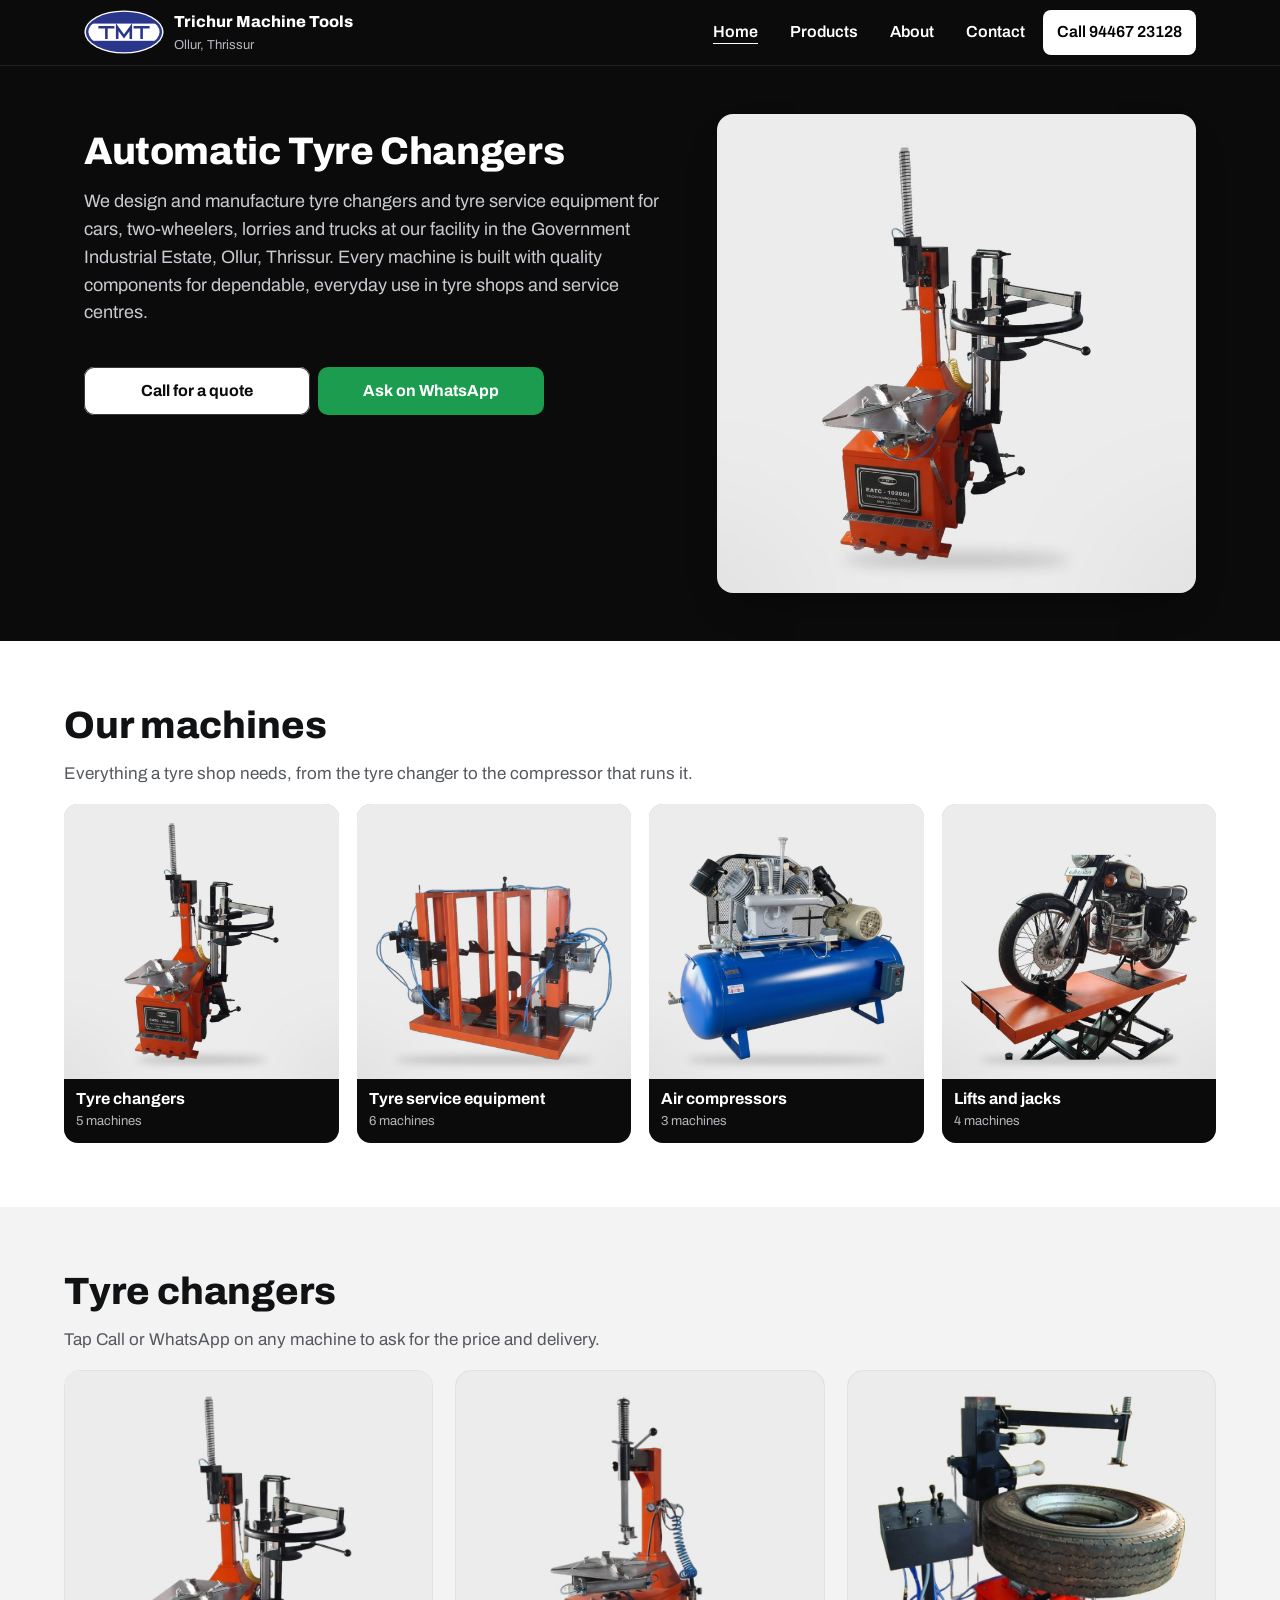
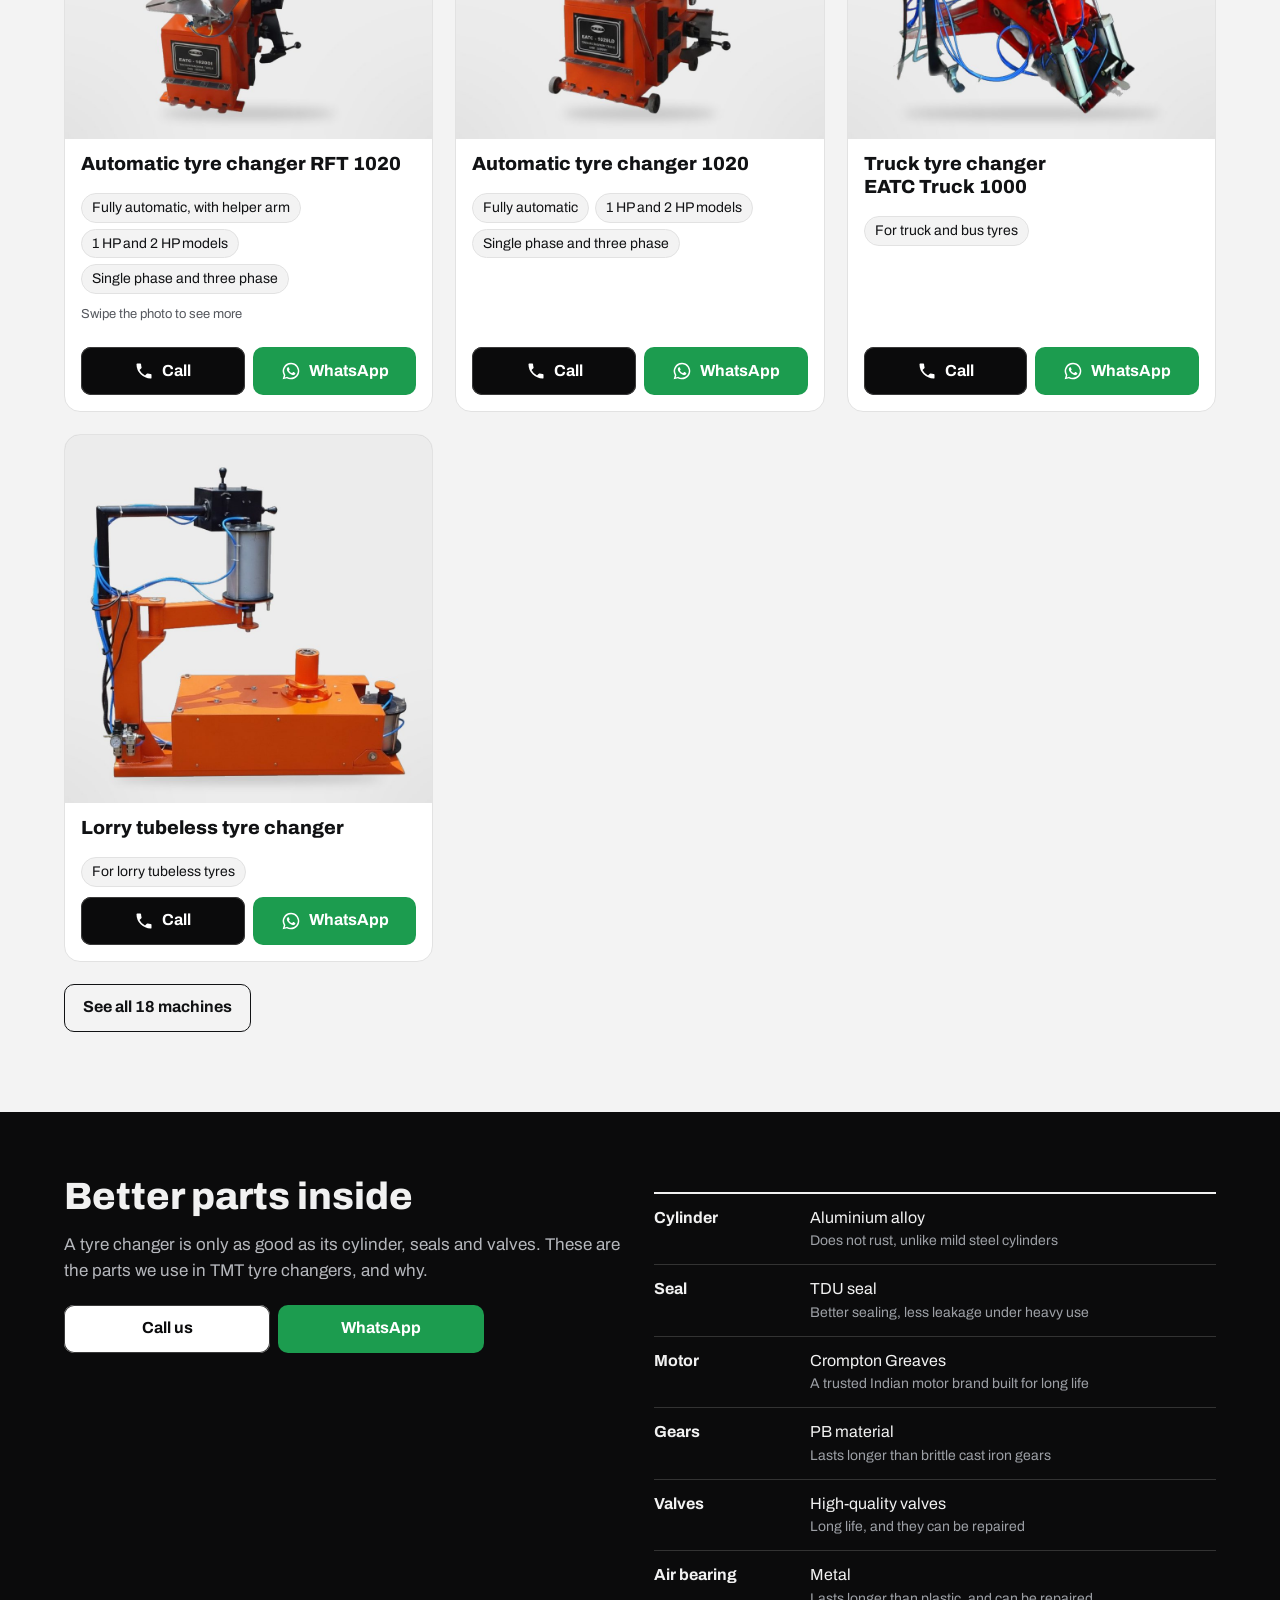
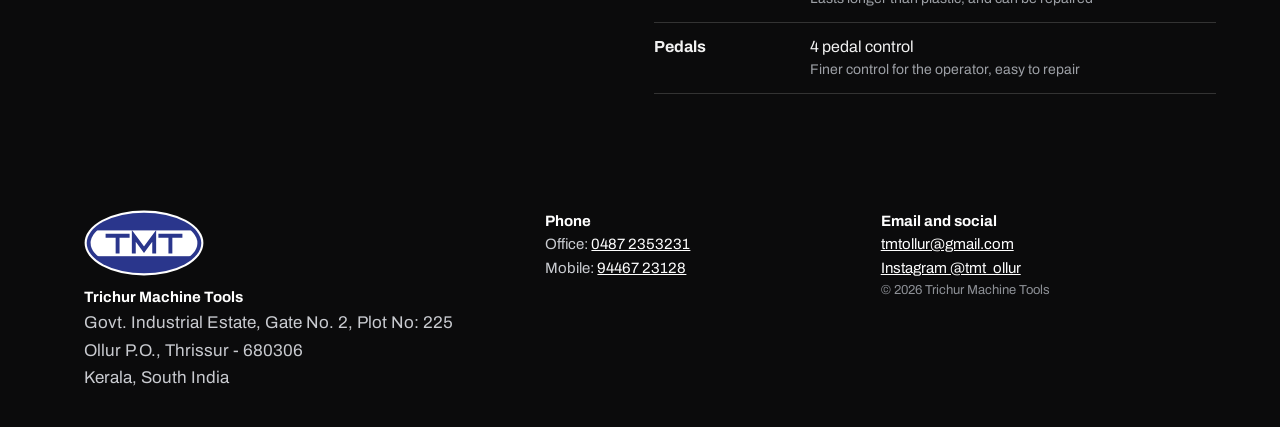
<file: index.html>
<!DOCTYPE html>
<html lang="en">
<head>
<meta charset="utf-8">
<meta name="viewport" content="width=device-width, initial-scale=1">
<title>Trichur Machine Tools | Automatic Tyre Changer Manufacturer in Thrissur, Kerala</title>
<meta name="description" content="Trichur Machine Tools (TMT), Ollur, Thrissur, Kerala: manufacturer of automatic tyre changers, truck tyre changers, tyre edge removers, air compressors, nitrogen inflators and tyre shop equipment. Call 94467 23128.">
<link rel="canonical" href="https://trichurmachinetools.com/">
<meta property="og:type" content="website">
<meta property="og:site_name" content="Trichur Machine Tools">
<meta property="og:title" content="Trichur Machine Tools | Automatic Tyre Changer Manufacturer in Thrissur, Kerala">
<meta property="og:description" content="Trichur Machine Tools (TMT), Ollur, Thrissur, Kerala: manufacturer of automatic tyre changers, truck tyre changers, tyre edge removers, air compressors, nitrogen inflators and tyre shop equipment. Call 94467 23128.">
<meta property="og:url" content="https://trichurmachinetools.com/">
<meta property="og:image" content="https://trichurmachinetools.com/images/tyre-changer-rft1020.jpg">
<meta name="twitter:card" content="summary_large_image">
<link rel="icon" href="images/logo.svg" type="image/svg+xml">
<link rel="icon" href="images/favicon-48.png" sizes="48x48" type="image/png">
<link rel="apple-touch-icon" href="images/apple-touch-icon.png">
<script type="application/ld+json">{"@context":"https://schema.org","@type":"LocalBusiness","@id":"https://trichurmachinetools.com/#business","name":"Trichur Machine Tools","alternateName":"TMT","description":"Manufacturer of automatic tyre changers, truck tyre changers, tyre edge removers, air compressors, nitrogen inflators, vehicle lifts and jacks in Thrissur, Kerala.","url":"https://trichurmachinetools.com/","logo":"https://trichurmachinetools.com/images/logo.svg","image":"https://trichurmachinetools.com/images/tyre-changer-rft1020.jpg","telephone":"+91-9446723128","email":"tmtollur@gmail.com","address":{"@type":"PostalAddress","streetAddress":"Govt. Industrial Estate, Gate No. 2, Plot No. 225, Ollur P.O.","addressLocality":"Thrissur","addressRegion":"Kerala","postalCode":"680306","addressCountry":"IN"},"hasMap":"https://maps.app.goo.gl/qXNTjQKpPwP9ubLa8","geo":{"@type":"GeoCoordinates","latitude":10.4672325,"longitude":76.2449968},"areaServed":"IN","sameAs":["https://www.instagram.com/tmt_ollur/"]}</script>
<script async src="https://www.googletagmanager.com/gtag/js?id=G-1V4YLCW3VM"></script>
<script>window.dataLayer=window.dataLayer||[];function gtag(){dataLayer.push(arguments);}gtag('js',new Date());gtag('config','G-1V4YLCW3VM');</script>
<link rel="preconnect" href="https://fonts.googleapis.com">
<link rel="preconnect" href="https://fonts.gstatic.com" crossorigin>
<link href="https://fonts.googleapis.com/css2?family=Archivo:wght@400;600;700;800&display=swap" rel="stylesheet">
<link rel="stylesheet" href="css/style.css">
</head>
<body>
<header class="top">
  <div class="wrap">
    <a class="brand" href="index.html"><img src="images/logo.svg" alt="TMT logo" width="80" height="44"><span><b>Trichur Machine Tools</b><small>Ollur, Thrissur</small></span></a>
    <button class="menu-btn" aria-expanded="false" aria-controls="nav">Menu</button>
    <nav class="nav" id="nav"><a href="index.html" aria-current=page>Home</a><a href="products.html">Products</a><a href="about.html">About</a><a href="contact.html">Contact</a><a class="nav-call" data-call href="tel:+919446723128">Call 94467 23128</a></nav>
  </div>
</header>
<main>
<section class="hero">
  <div class="wrap">
    <div>
      <h1>Automatic Tyre Changers</h1>
      <p>We design and manufacture tyre changers and tyre service equipment for cars, two-wheelers, lorries and trucks at our facility in the Government Industrial Estate, Ollur, Thrissur. Every machine is built with quality components for dependable, everyday use in tyre shops and service centres.</p>
    </div>
    <div class="pic"><img src="images/tyre-changer-rft1020.jpg" alt="TMT automatic tyre changer RFT 1020 with helper arm" width="900" height="900"></div>
    <div class="btns" style="padding-bottom:28px">
      <a class="btn call" data-call href="tel:+919446723128">Call for a quote</a>
      <a class="btn wa" data-wa href="https://wa.me/919446723128">Ask on WhatsApp</a>
    </div>
  </div>
</section>
<section class="band">
  <div class="wrap">
    <h2>Our machines</h2>
    <p class="lead">Everything a tyre shop needs, from the tyre changer to the compressor that runs it.</p>
    <div class="tiles" id="cat-tiles"></div>
  </div>
</section>
<section class="band soft">
  <div class="wrap">
    <h2>Tyre changers</h2>
    <p class="lead">Tap Call or WhatsApp on any machine to ask for the price and delivery.</p>
    <div class="grid" id="featured"></div>
    <p style="margin-top:22px"><a class="btn ghost" href="products.html" style="max-width:320px">See all 18 machines</a></p>
  </div>
</section>
<section class="band dark">
  <div class="wrap two">
    <div>
      <h2>Better parts inside</h2>
      <p class="lead">A tyre changer is only as good as its cylinder, seals and valves. These are the parts we use in TMT tyre changers, and why.</p>
      <div class="btns" style="max-width:420px;margin-top:20px">
        <a class="btn call" data-call href="tel:+919446723128">Call us</a>
        <a class="btn wa" data-wa="Hello TMT, I would like details of your tyre changers." href="https://wa.me/919446723128">WhatsApp</a>
      </div>
    </div>
    <dl class="parts">
  <div><dt>Cylinder</dt><dd>Aluminium alloy<small>Does not rust, unlike mild steel cylinders</small></dd></div>
  <div><dt>Seal</dt><dd>TDU seal<small>Better sealing, less leakage under heavy use</small></dd></div>
  <div><dt>Motor</dt><dd>Crompton Greaves<small>A trusted Indian motor brand built for long life</small></dd></div>
  <div><dt>Gears</dt><dd>PB material<small>Lasts longer than brittle cast iron gears</small></dd></div>
  <div><dt>Valves</dt><dd>High-quality valves<small>Long life, and they can be repaired</small></dd></div>
  <div><dt>Air bearing</dt><dd>Metal<small>Lasts longer than plastic, and can be repaired</small></dd></div>
  <div><dt>Pedals</dt><dd>4 pedal control<small>Finer control for the operator, easy to repair</small></dd></div>
</dl>
  </div>
</section>
</main>
<footer class="foot">
  <div class="wrap">
    <div>
      <img src="images/logo.svg" alt="TMT logo" width="120" height="66" style="margin-bottom:10px">
      <b>Trichur Machine Tools</b><br>
      <address>Govt. Industrial Estate, Gate No. 2, Plot No: 225<br>Ollur P.O., Thrissur - 680306<br>Kerala, South India</address>
    </div>
    <div>
      <b>Phone</b><br>
      Office: <a href="tel:+914872353231">0487 2353231</a><br>
      Mobile: <a href="tel:+919446723128">94467 23128</a>
    </div>
    <div>
      <b>Email and social</b><br>
      <a href="mailto:tmtollur@gmail.com">tmtollur@gmail.com</a><br>
      <a href="https://www.instagram.com/tmt_ollur/" target="_blank" rel="noopener">Instagram @tmt_ollur</a>
      <p class="copy">© <span id="yr">2026</span> Trichur Machine Tools</p>
    </div>
  </div>
</footer>
<div class="bar">
  <a class="btn call" data-call href="tel:+919446723128"><svg viewBox="0 0 24 24" aria-hidden="true"><path d="M6.6 10.8a15.1 15.1 0 0 0 6.6 6.6l2.2-2.2a1 1 0 0 1 1-.25 11.4 11.4 0 0 0 3.6.57 1 1 0 0 1 1 1V20a1 1 0 0 1-1 1A17 17 0 0 1 3 4a1 1 0 0 1 1-1h3.5a1 1 0 0 1 1 1c0 1.25.2 2.45.57 3.6a1 1 0 0 1-.25 1z"/></svg>Call now</a>
  <a class="btn wa" data-wa href="https://wa.me/919446723128"><svg viewBox="0 0 24 24" aria-hidden="true"><path d="M12 2a10 10 0 0 0-8.6 15.1L2 22l5-1.3A10 10 0 1 0 12 2z"/></svg>WhatsApp</a>
</div>
<script src="js/site.js"></script>
</body>
</html>
</file>
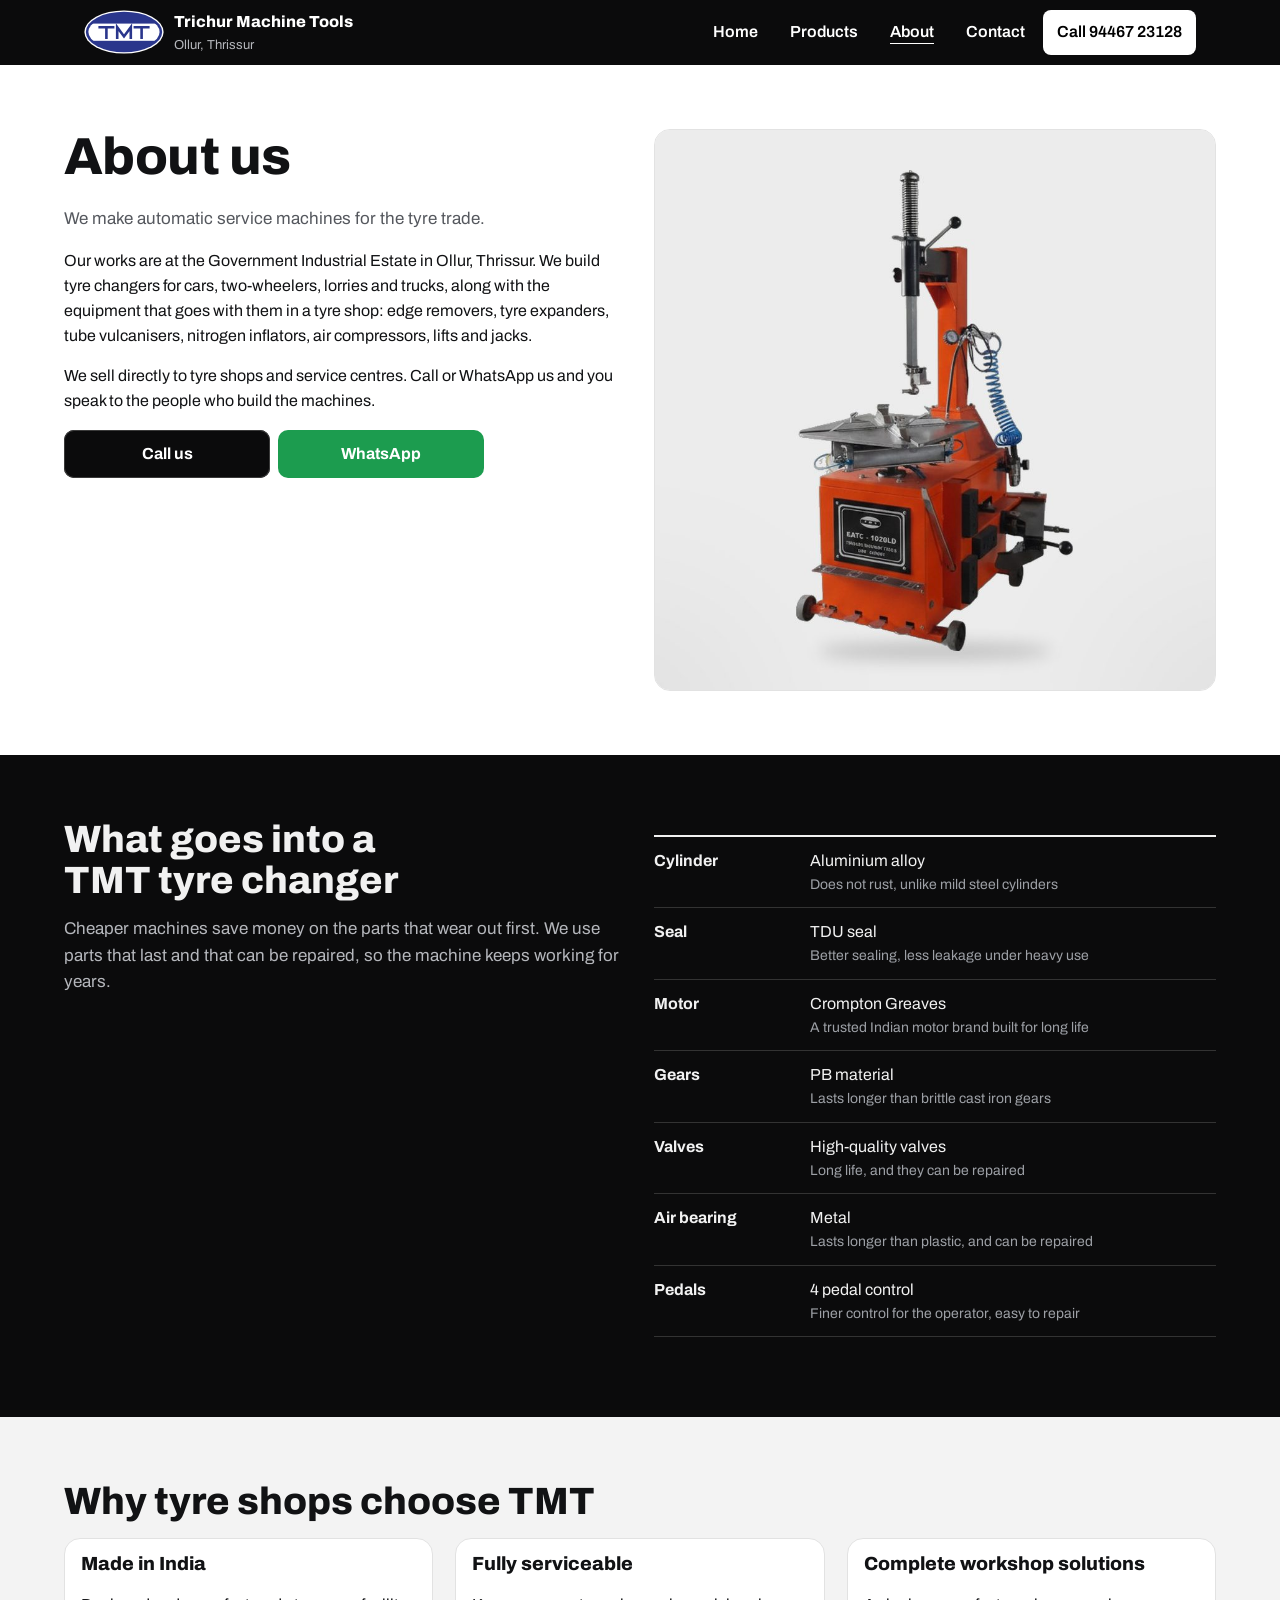
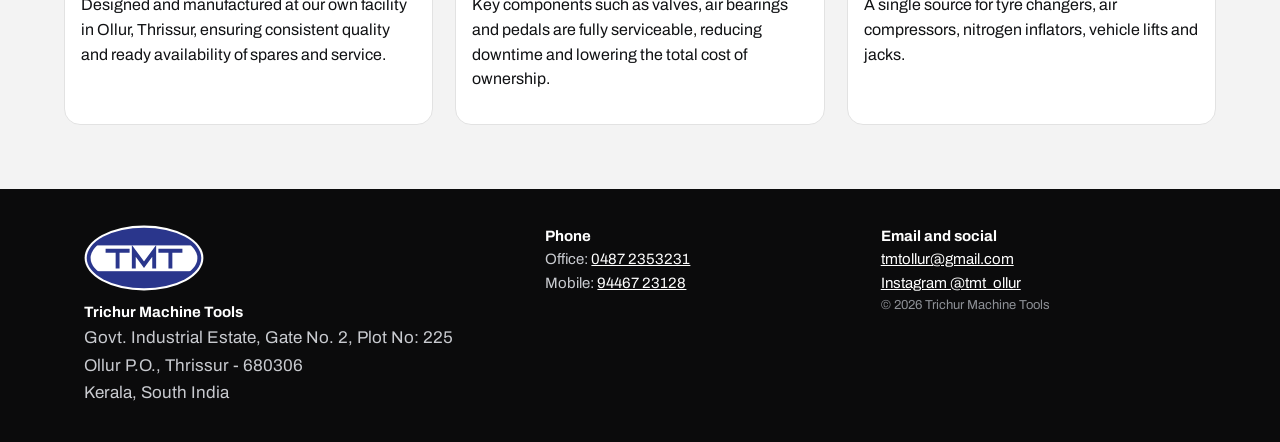
<file: about.html>
<!DOCTYPE html>
<html lang="en">
<head>
<meta charset="utf-8">
<meta name="viewport" content="width=device-width, initial-scale=1">
<title>About Us | Trichur Machine Tools, Thrissur</title>
<meta name="description" content="About Trichur Machine Tools, maker of automatic tyre changers and tyre shop equipment at the Government Industrial Estate, Ollur, Thrissur.">
<link rel="canonical" href="https://trichurmachinetools.com/about.html">
<meta property="og:type" content="website">
<meta property="og:site_name" content="Trichur Machine Tools">
<meta property="og:title" content="About Us | Trichur Machine Tools, Thrissur">
<meta property="og:description" content="About Trichur Machine Tools, maker of automatic tyre changers and tyre shop equipment at the Government Industrial Estate, Ollur, Thrissur.">
<meta property="og:url" content="https://trichurmachinetools.com/about.html">
<meta property="og:image" content="https://trichurmachinetools.com/images/tyre-changer-rft1020.jpg">
<meta name="twitter:card" content="summary_large_image">
<link rel="icon" href="images/logo.svg" type="image/svg+xml">
<link rel="icon" href="images/favicon-48.png" sizes="48x48" type="image/png">
<link rel="apple-touch-icon" href="images/apple-touch-icon.png">
<script type="application/ld+json">{"@context":"https://schema.org","@type":"LocalBusiness","@id":"https://trichurmachinetools.com/#business","name":"Trichur Machine Tools","alternateName":"TMT","description":"Manufacturer of automatic tyre changers, truck tyre changers, tyre edge removers, air compressors, nitrogen inflators, vehicle lifts and jacks in Thrissur, Kerala.","url":"https://trichurmachinetools.com/","logo":"https://trichurmachinetools.com/images/logo.svg","image":"https://trichurmachinetools.com/images/tyre-changer-rft1020.jpg","telephone":"+91-9446723128","email":"tmtollur@gmail.com","address":{"@type":"PostalAddress","streetAddress":"Govt. Industrial Estate, Gate No. 2, Plot No. 225, Ollur P.O.","addressLocality":"Thrissur","addressRegion":"Kerala","postalCode":"680306","addressCountry":"IN"},"hasMap":"https://maps.app.goo.gl/qXNTjQKpPwP9ubLa8","geo":{"@type":"GeoCoordinates","latitude":10.4672325,"longitude":76.2449968},"areaServed":"IN","sameAs":["https://www.instagram.com/tmt_ollur/"]}</script>
<script async src="https://www.googletagmanager.com/gtag/js?id=G-1V4YLCW3VM"></script>
<script>window.dataLayer=window.dataLayer||[];function gtag(){dataLayer.push(arguments);}gtag('js',new Date());gtag('config','G-1V4YLCW3VM');</script>
<link rel="preconnect" href="https://fonts.googleapis.com">
<link rel="preconnect" href="https://fonts.gstatic.com" crossorigin>
<link href="https://fonts.googleapis.com/css2?family=Archivo:wght@400;600;700;800&display=swap" rel="stylesheet">
<link rel="stylesheet" href="css/style.css">
</head>
<body>
<header class="top">
  <div class="wrap">
    <a class="brand" href="index.html"><img src="images/logo.svg" alt="TMT logo" width="80" height="44"><span><b>Trichur Machine Tools</b><small>Ollur, Thrissur</small></span></a>
    <button class="menu-btn" aria-expanded="false" aria-controls="nav">Menu</button>
    <nav class="nav" id="nav"><a href="index.html">Home</a><a href="products.html">Products</a><a href="about.html" aria-current=page>About</a><a href="contact.html">Contact</a><a class="nav-call" data-call href="tel:+919446723128">Call 94467 23128</a></nav>
  </div>
</header>
<main>
<section class="band">
  <div class="wrap two">
    <div>
      <h1>About us</h1>
      <p class="lead">We make automatic service machines for the tyre trade.</p>
      <p>Our works are at the Government Industrial Estate in Ollur, Thrissur. We build tyre changers for cars, two-wheelers, lorries and trucks, along with the equipment that goes with them in a tyre shop: edge removers, tyre expanders, tube vulcanisers, nitrogen inflators, air compressors, lifts and jacks.</p>
      <p>We sell directly to tyre shops and service centres. Call or WhatsApp us and you speak to the people who build the machines.</p>
      <div class="btns" style="max-width:420px">
        <a class="btn call" data-call href="tel:+919446723128">Call us</a>
        <a class="btn wa" data-wa href="https://wa.me/919446723128">WhatsApp</a>
      </div>
    </div>
    <img src="images/tyre-changer-1020.jpg" alt="TMT automatic tyre changer 1020" style="border-radius:16px;border:1px solid var(--line)" loading="lazy">
  </div>
</section>
<section class="band dark">
  <div class="wrap two">
    <div>
      <h2>What goes into a TMT tyre changer</h2>
      <p class="lead">Cheaper machines save money on the parts that wear out first. We use parts that last and that can be repaired, so the machine keeps working for years.</p>
    </div>
    <dl class="parts">
  <div><dt>Cylinder</dt><dd>Aluminium alloy<small>Does not rust, unlike mild steel cylinders</small></dd></div>
  <div><dt>Seal</dt><dd>TDU seal<small>Better sealing, less leakage under heavy use</small></dd></div>
  <div><dt>Motor</dt><dd>Crompton Greaves<small>A trusted Indian motor brand built for long life</small></dd></div>
  <div><dt>Gears</dt><dd>PB material<small>Lasts longer than brittle cast iron gears</small></dd></div>
  <div><dt>Valves</dt><dd>High-quality valves<small>Long life, and they can be repaired</small></dd></div>
  <div><dt>Air bearing</dt><dd>Metal<small>Lasts longer than plastic, and can be repaired</small></dd></div>
  <div><dt>Pedals</dt><dd>4 pedal control<small>Finer control for the operator, easy to repair</small></dd></div>
</dl>
  </div>
</section>
<section class="band soft">
  <div class="wrap">
    <h2>Why tyre shops choose TMT</h2>
    <div class="grid">
      <div class="card"><div class="info"><h3>Made in India</h3><p>Designed and manufactured at our own facility in Ollur, Thrissur, ensuring consistent quality and ready availability of spares and service.</p></div></div>
      <div class="card"><div class="info"><h3>Fully serviceable</h3><p>Key components such as valves, air bearings and pedals are fully serviceable, reducing downtime and lowering the total cost of ownership.</p></div></div>
      <div class="card"><div class="info"><h3>Complete workshop solutions</h3><p>A single source for tyre changers, air compressors, nitrogen inflators, vehicle lifts and jacks.</p></div></div>
    </div>
  </div>
</section>
</main>
<footer class="foot">
  <div class="wrap">
    <div>
      <img src="images/logo.svg" alt="TMT logo" width="120" height="66" style="margin-bottom:10px">
      <b>Trichur Machine Tools</b><br>
      <address>Govt. Industrial Estate, Gate No. 2, Plot No: 225<br>Ollur P.O., Thrissur - 680306<br>Kerala, South India</address>
    </div>
    <div>
      <b>Phone</b><br>
      Office: <a href="tel:+914872353231">0487 2353231</a><br>
      Mobile: <a href="tel:+919446723128">94467 23128</a>
    </div>
    <div>
      <b>Email and social</b><br>
      <a href="mailto:tmtollur@gmail.com">tmtollur@gmail.com</a><br>
      <a href="https://www.instagram.com/tmt_ollur/" target="_blank" rel="noopener">Instagram @tmt_ollur</a>
      <p class="copy">© <span id="yr">2026</span> Trichur Machine Tools</p>
    </div>
  </div>
</footer>
<div class="bar">
  <a class="btn call" data-call href="tel:+919446723128"><svg viewBox="0 0 24 24" aria-hidden="true"><path d="M6.6 10.8a15.1 15.1 0 0 0 6.6 6.6l2.2-2.2a1 1 0 0 1 1-.25 11.4 11.4 0 0 0 3.6.57 1 1 0 0 1 1 1V20a1 1 0 0 1-1 1A17 17 0 0 1 3 4a1 1 0 0 1 1-1h3.5a1 1 0 0 1 1 1c0 1.25.2 2.45.57 3.6a1 1 0 0 1-.25 1z"/></svg>Call now</a>
  <a class="btn wa" data-wa href="https://wa.me/919446723128"><svg viewBox="0 0 24 24" aria-hidden="true"><path d="M12 2a10 10 0 0 0-8.6 15.1L2 22l5-1.3A10 10 0 1 0 12 2z"/></svg>WhatsApp</a>
</div>
<script src="js/site.js"></script>
</body>
</html>
</file>
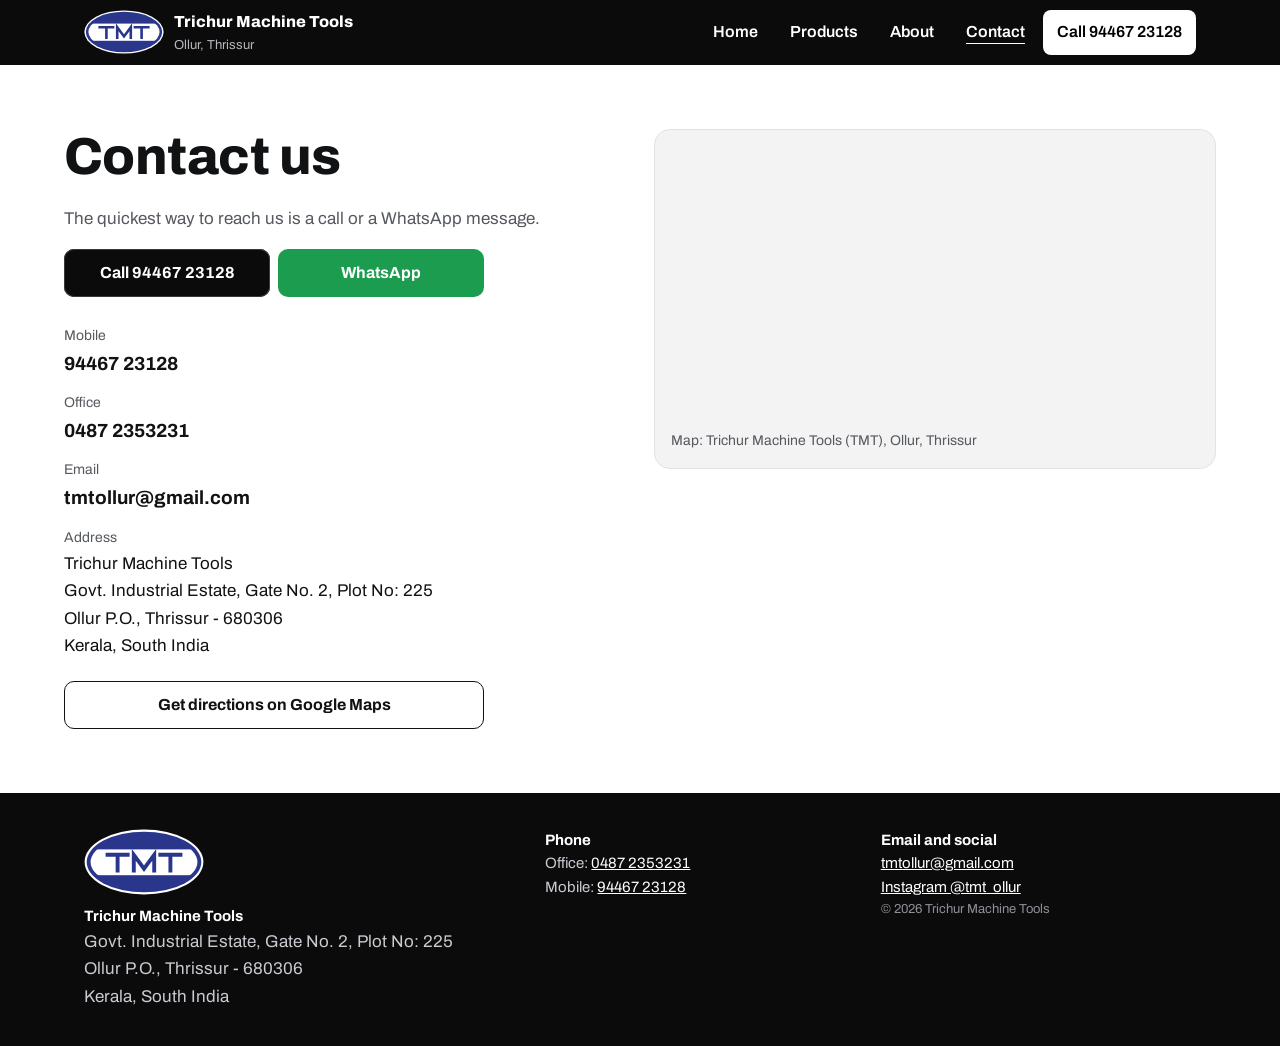
<file: contact.html>
<!DOCTYPE html>
<html lang="en">
<head>
<meta charset="utf-8">
<meta name="viewport" content="width=device-width, initial-scale=1">
<title>Contact | Trichur Machine Tools, Ollur, Thrissur</title>
<meta name="description" content="Contact Trichur Machine Tools, Govt. Industrial Estate, Ollur, Thrissur, Kerala 680306. Call or WhatsApp 94467 23128, email tmtollur@gmail.com.">
<link rel="canonical" href="https://trichurmachinetools.com/contact.html">
<meta property="og:type" content="website">
<meta property="og:site_name" content="Trichur Machine Tools">
<meta property="og:title" content="Contact | Trichur Machine Tools, Ollur, Thrissur">
<meta property="og:description" content="Contact Trichur Machine Tools, Govt. Industrial Estate, Ollur, Thrissur, Kerala 680306. Call or WhatsApp 94467 23128, email tmtollur@gmail.com.">
<meta property="og:url" content="https://trichurmachinetools.com/contact.html">
<meta property="og:image" content="https://trichurmachinetools.com/images/tyre-changer-rft1020.jpg">
<meta name="twitter:card" content="summary_large_image">
<link rel="icon" href="images/logo.svg" type="image/svg+xml">
<link rel="icon" href="images/favicon-48.png" sizes="48x48" type="image/png">
<link rel="apple-touch-icon" href="images/apple-touch-icon.png">
<script type="application/ld+json">{"@context":"https://schema.org","@type":"LocalBusiness","@id":"https://trichurmachinetools.com/#business","name":"Trichur Machine Tools","alternateName":"TMT","description":"Manufacturer of automatic tyre changers, truck tyre changers, tyre edge removers, air compressors, nitrogen inflators, vehicle lifts and jacks in Thrissur, Kerala.","url":"https://trichurmachinetools.com/","logo":"https://trichurmachinetools.com/images/logo.svg","image":"https://trichurmachinetools.com/images/tyre-changer-rft1020.jpg","telephone":"+91-9446723128","email":"tmtollur@gmail.com","address":{"@type":"PostalAddress","streetAddress":"Govt. Industrial Estate, Gate No. 2, Plot No. 225, Ollur P.O.","addressLocality":"Thrissur","addressRegion":"Kerala","postalCode":"680306","addressCountry":"IN"},"hasMap":"https://maps.app.goo.gl/qXNTjQKpPwP9ubLa8","geo":{"@type":"GeoCoordinates","latitude":10.4672325,"longitude":76.2449968},"areaServed":"IN","sameAs":["https://www.instagram.com/tmt_ollur/"]}</script>
<script async src="https://www.googletagmanager.com/gtag/js?id=G-1V4YLCW3VM"></script>
<script>window.dataLayer=window.dataLayer||[];function gtag(){dataLayer.push(arguments);}gtag('js',new Date());gtag('config','G-1V4YLCW3VM');</script>
<link rel="preconnect" href="https://fonts.googleapis.com">
<link rel="preconnect" href="https://fonts.gstatic.com" crossorigin>
<link href="https://fonts.googleapis.com/css2?family=Archivo:wght@400;600;700;800&display=swap" rel="stylesheet">
<link rel="stylesheet" href="css/style.css">
</head>
<body>
<header class="top">
  <div class="wrap">
    <a class="brand" href="index.html"><img src="images/logo.svg" alt="TMT logo" width="80" height="44"><span><b>Trichur Machine Tools</b><small>Ollur, Thrissur</small></span></a>
    <button class="menu-btn" aria-expanded="false" aria-controls="nav">Menu</button>
    <nav class="nav" id="nav"><a href="index.html">Home</a><a href="products.html">Products</a><a href="about.html">About</a><a href="contact.html" aria-current=page>Contact</a><a class="nav-call" data-call href="tel:+919446723128">Call 94467 23128</a></nav>
  </div>
</header>
<main>
<section class="band">
  <div class="wrap two">
    <div>
      <h1>Contact us</h1>
      <p class="lead">The quickest way to reach us is a call or a WhatsApp message.</p>
      <div class="btns" style="max-width:420px;margin-bottom:28px">
        <a class="btn call" data-call href="tel:+919446723128">Call 94467 23128</a>
        <a class="btn wa" data-wa href="https://wa.me/919446723128">WhatsApp</a>
      </div>
      <ul class="contact-list">
        <li><span>Mobile</span><a href="tel:+919446723128">94467 23128</a></li>
        <li><span>Office</span><a href="tel:+914872353231">0487 2353231</a></li>
        <li><span>Email</span><a href="mailto:tmtollur@gmail.com">tmtollur@gmail.com</a></li>
        <li><span>Address</span><address>Trichur Machine Tools<br>Govt. Industrial Estate, Gate No. 2, Plot No: 225<br>Ollur P.O., Thrissur - 680306<br>Kerala, South India</address></li>
      </ul>
      <div class="btns" style="max-width:420px;margin-top:22px"><a class="btn ghost" href="https://maps.app.goo.gl/qXNTjQKpPwP9ubLa8" target="_blank" rel="noopener">Get directions on Google Maps</a></div>
    </div>
    <div class="map">
      <p>Map: Trichur Machine Tools (TMT), Ollur, Thrissur</p>
      <iframe title="Map to Trichur Machine Tools" loading="lazy" allowfullscreen referrerpolicy="no-referrer-when-downgrade" src="https://www.google.com/maps/embed?pb=!1m18!1m12!1m3!1d1200!2d76.2449968!3d10.4672325!2m3!1f0!2f0!3f0!3m2!1i1024!2i768!4f13.1!3m3!1m2!1s0x3ba7f1807b8e90cd%3A0x5c0d6d9857c0408c!2sTRICHUR%20MACHINE%20TOOLS%20(TMT)!5e0!3m2!1sen!2sin!4v1764240000000!5m2!1sen!2sin"></iframe>
    </div>
  </div>
</section>
</main>
<footer class="foot">
  <div class="wrap">
    <div>
      <img src="images/logo.svg" alt="TMT logo" width="120" height="66" style="margin-bottom:10px">
      <b>Trichur Machine Tools</b><br>
      <address>Govt. Industrial Estate, Gate No. 2, Plot No: 225<br>Ollur P.O., Thrissur - 680306<br>Kerala, South India</address>
    </div>
    <div>
      <b>Phone</b><br>
      Office: <a href="tel:+914872353231">0487 2353231</a><br>
      Mobile: <a href="tel:+919446723128">94467 23128</a>
    </div>
    <div>
      <b>Email and social</b><br>
      <a href="mailto:tmtollur@gmail.com">tmtollur@gmail.com</a><br>
      <a href="https://www.instagram.com/tmt_ollur/" target="_blank" rel="noopener">Instagram @tmt_ollur</a>
      <p class="copy">© <span id="yr">2026</span> Trichur Machine Tools</p>
    </div>
  </div>
</footer>
<div class="bar">
  <a class="btn call" data-call href="tel:+919446723128"><svg viewBox="0 0 24 24" aria-hidden="true"><path d="M6.6 10.8a15.1 15.1 0 0 0 6.6 6.6l2.2-2.2a1 1 0 0 1 1-.25 11.4 11.4 0 0 0 3.6.57 1 1 0 0 1 1 1V20a1 1 0 0 1-1 1A17 17 0 0 1 3 4a1 1 0 0 1 1-1h3.5a1 1 0 0 1 1 1c0 1.25.2 2.45.57 3.6a1 1 0 0 1-.25 1z"/></svg>Call now</a>
  <a class="btn wa" data-wa href="https://wa.me/919446723128"><svg viewBox="0 0 24 24" aria-hidden="true"><path d="M12 2a10 10 0 0 0-8.6 15.1L2 22l5-1.3A10 10 0 1 0 12 2z"/></svg>WhatsApp</a>
</div>
<script src="js/site.js"></script>
</body>
</html>
</file>
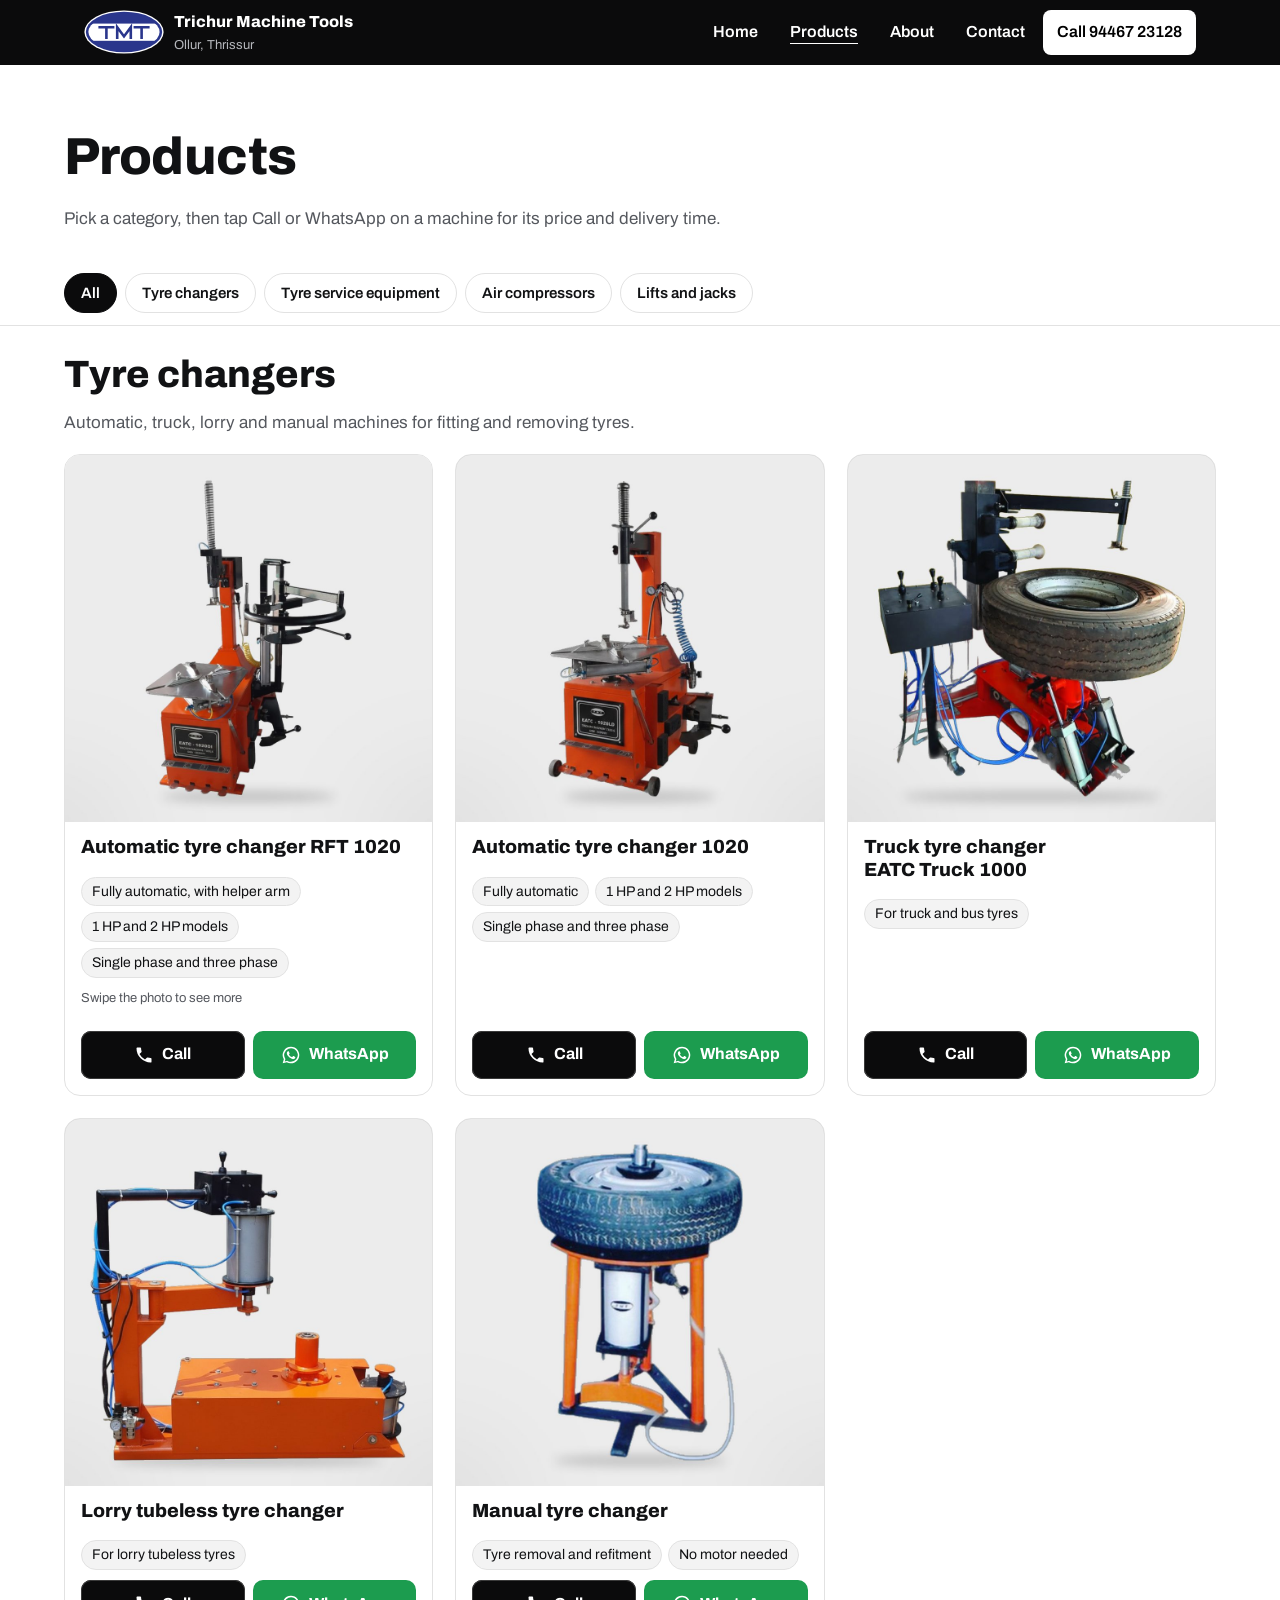
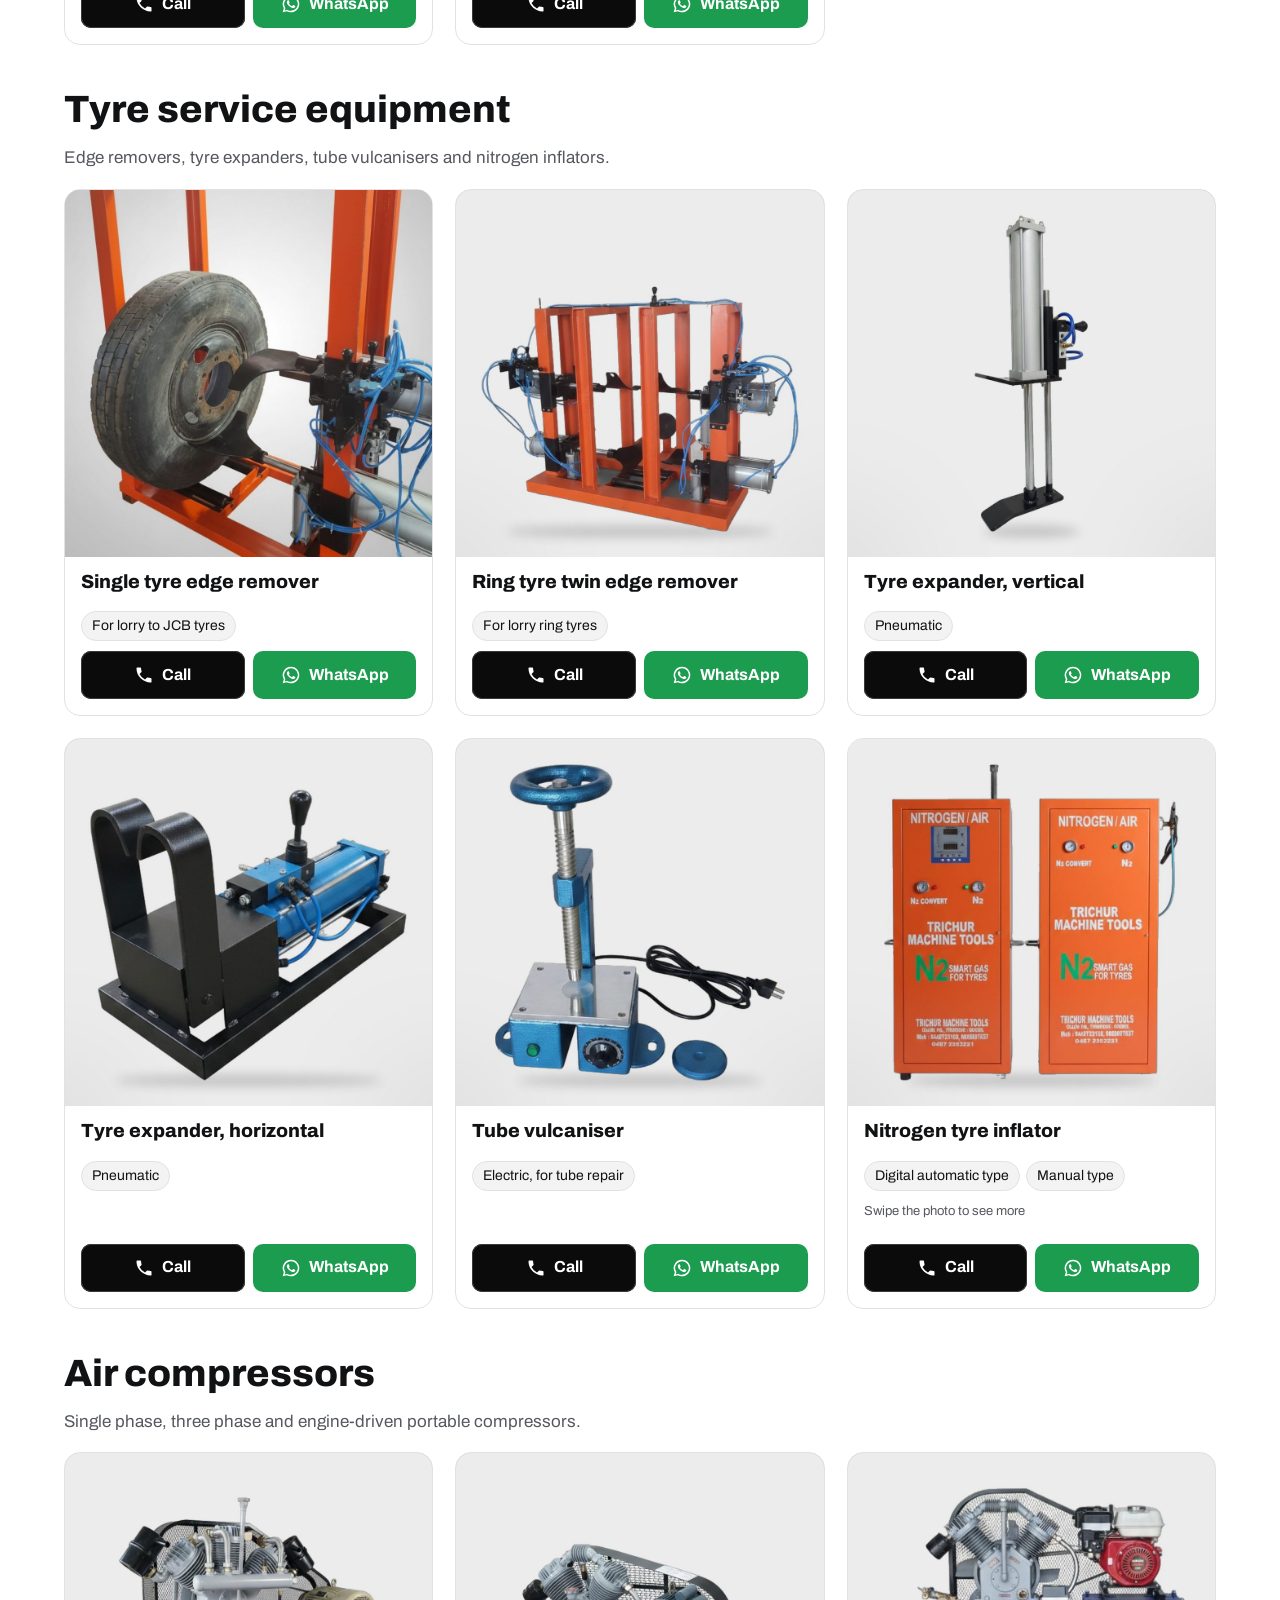
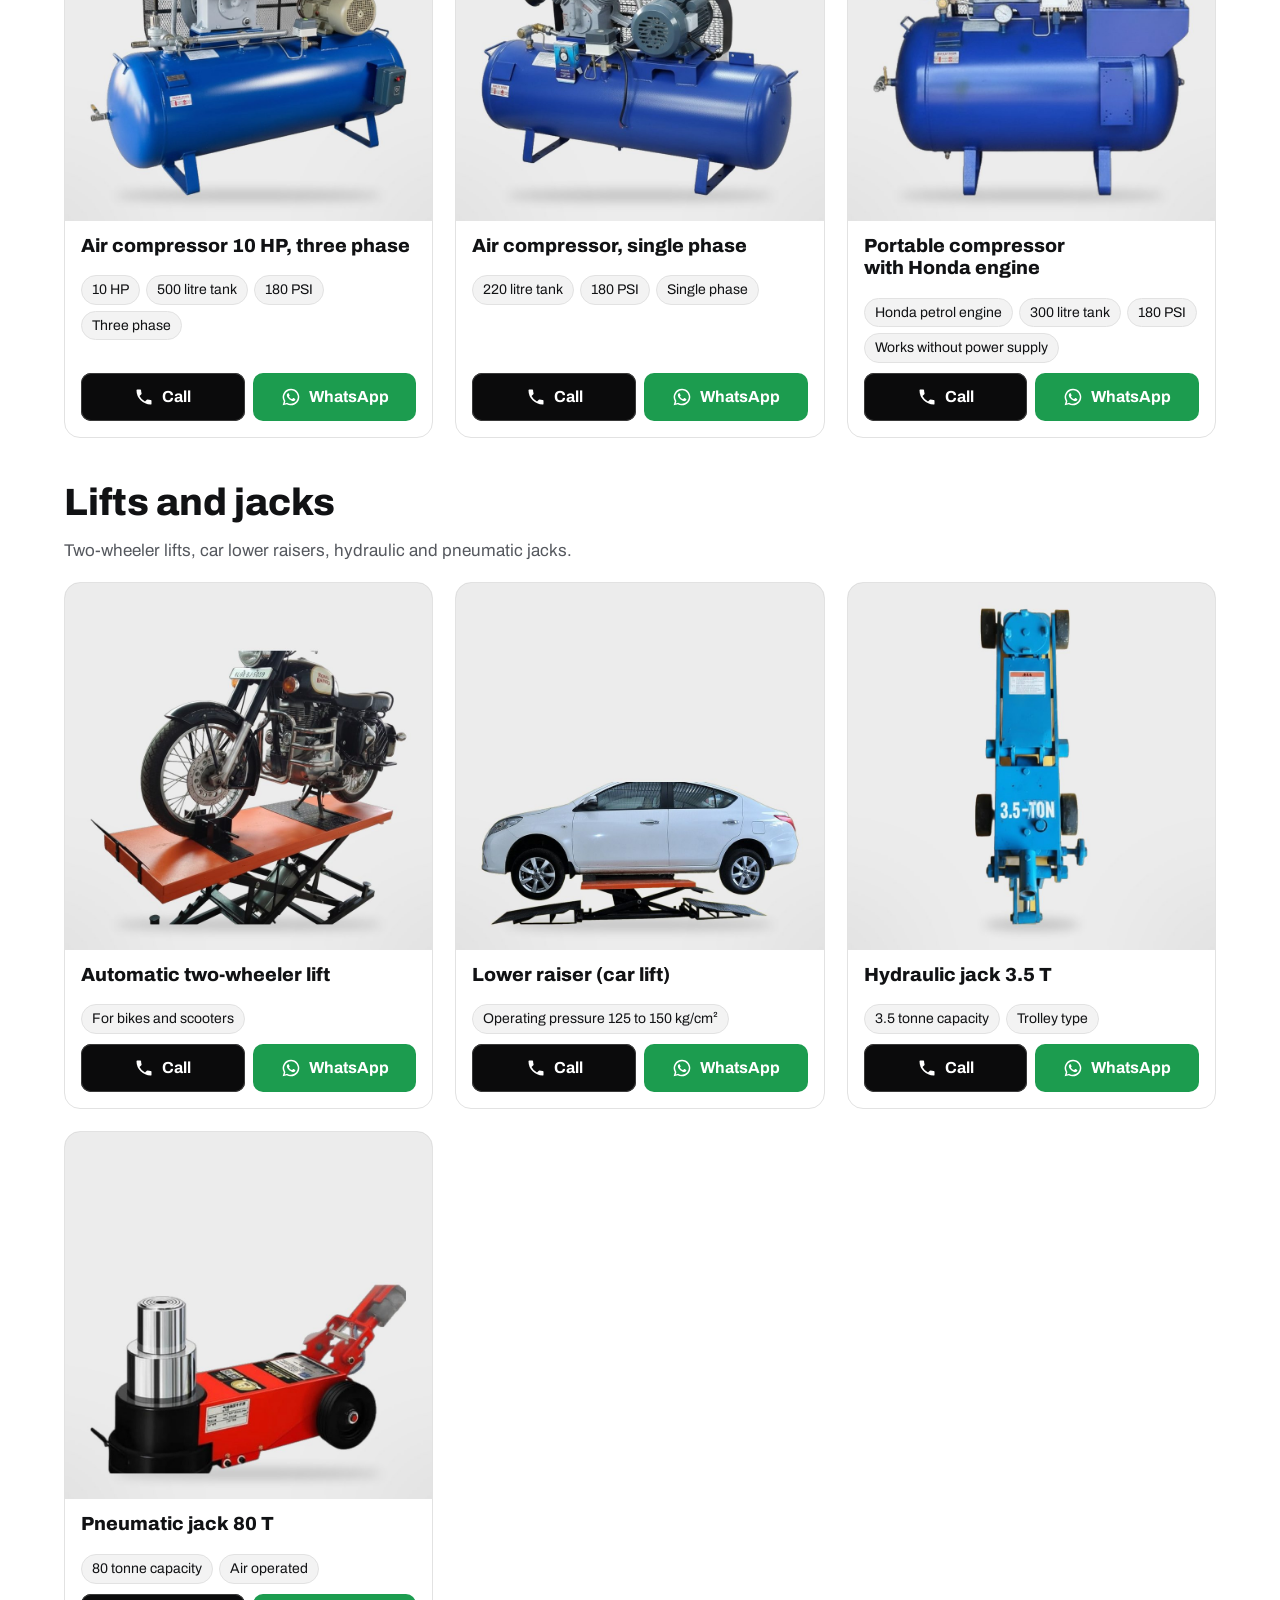
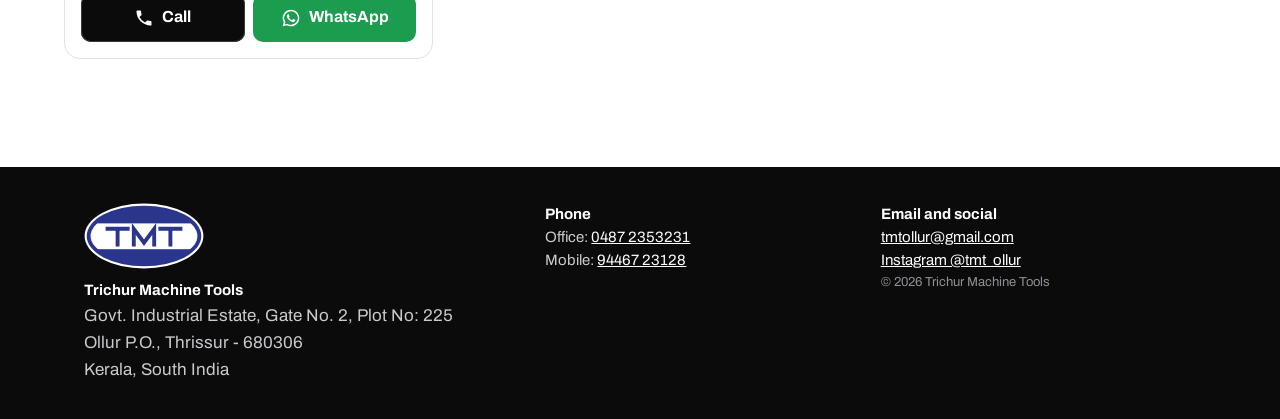
<file: products.html>
<!DOCTYPE html>
<html lang="en">
<head>
<meta charset="utf-8">
<meta name="viewport" content="width=device-width, initial-scale=1">
<title>Tyre Changers, Compressors and Tyre Shop Equipment | Trichur Machine Tools</title>
<meta name="description" content="Automatic tyre changers, truck and lorry tyre changers, edge removers, tyre expanders, vulcanisers, nitrogen inflators, air compressors, lifts and jacks, made in Thrissur, Kerala.">
<link rel="canonical" href="https://trichurmachinetools.com/products.html">
<meta property="og:type" content="website">
<meta property="og:site_name" content="Trichur Machine Tools">
<meta property="og:title" content="Tyre Changers, Compressors and Tyre Shop Equipment | Trichur Machine Tools">
<meta property="og:description" content="Automatic tyre changers, truck and lorry tyre changers, edge removers, tyre expanders, vulcanisers, nitrogen inflators, air compressors, lifts and jacks, made in Thrissur, Kerala.">
<meta property="og:url" content="https://trichurmachinetools.com/products.html">
<meta property="og:image" content="https://trichurmachinetools.com/images/tyre-changer-rft1020.jpg">
<meta name="twitter:card" content="summary_large_image">
<link rel="icon" href="images/logo.svg" type="image/svg+xml">
<link rel="icon" href="images/favicon-48.png" sizes="48x48" type="image/png">
<link rel="apple-touch-icon" href="images/apple-touch-icon.png">
<script type="application/ld+json">{"@context":"https://schema.org","@type":"LocalBusiness","@id":"https://trichurmachinetools.com/#business","name":"Trichur Machine Tools","alternateName":"TMT","description":"Manufacturer of automatic tyre changers, truck tyre changers, tyre edge removers, air compressors, nitrogen inflators, vehicle lifts and jacks in Thrissur, Kerala.","url":"https://trichurmachinetools.com/","logo":"https://trichurmachinetools.com/images/logo.svg","image":"https://trichurmachinetools.com/images/tyre-changer-rft1020.jpg","telephone":"+91-9446723128","email":"tmtollur@gmail.com","address":{"@type":"PostalAddress","streetAddress":"Govt. Industrial Estate, Gate No. 2, Plot No. 225, Ollur P.O.","addressLocality":"Thrissur","addressRegion":"Kerala","postalCode":"680306","addressCountry":"IN"},"hasMap":"https://maps.app.goo.gl/qXNTjQKpPwP9ubLa8","geo":{"@type":"GeoCoordinates","latitude":10.4672325,"longitude":76.2449968},"areaServed":"IN","sameAs":["https://www.instagram.com/tmt_ollur/"]}</script>
<script async src="https://www.googletagmanager.com/gtag/js?id=G-1V4YLCW3VM"></script>
<script>window.dataLayer=window.dataLayer||[];function gtag(){dataLayer.push(arguments);}gtag('js',new Date());gtag('config','G-1V4YLCW3VM');</script>
<link rel="preconnect" href="https://fonts.googleapis.com">
<link rel="preconnect" href="https://fonts.gstatic.com" crossorigin>
<link href="https://fonts.googleapis.com/css2?family=Archivo:wght@400;600;700;800&display=swap" rel="stylesheet">
<link rel="stylesheet" href="css/style.css">
</head>
<body>
<header class="top">
  <div class="wrap">
    <a class="brand" href="index.html"><img src="images/logo.svg" alt="TMT logo" width="80" height="44"><span><b>Trichur Machine Tools</b><small>Ollur, Thrissur</small></span></a>
    <button class="menu-btn" aria-expanded="false" aria-controls="nav">Menu</button>
    <nav class="nav" id="nav"><a href="index.html">Home</a><a href="products.html" aria-current=page>Products</a><a href="about.html">About</a><a href="contact.html">Contact</a><a class="nav-call" data-call href="tel:+919446723128">Call 94467 23128</a></nav>
  </div>
</header>
<main>
<section class="band" style="padding-bottom:12px">
  <div class="wrap">
    <h1>Products</h1>
    <p class="lead">Pick a category, then tap Call or WhatsApp on a machine for its price and delivery time.</p>
  </div>
</section>
<nav class="chips" id="chips" aria-label="Product categories"></nav>
<section class="band" style="padding-top:28px">
  <div class="wrap" id="product-list"></div>
</section>
</main>
<footer class="foot">
  <div class="wrap">
    <div>
      <img src="images/logo.svg" alt="TMT logo" width="120" height="66" style="margin-bottom:10px">
      <b>Trichur Machine Tools</b><br>
      <address>Govt. Industrial Estate, Gate No. 2, Plot No: 225<br>Ollur P.O., Thrissur - 680306<br>Kerala, South India</address>
    </div>
    <div>
      <b>Phone</b><br>
      Office: <a href="tel:+914872353231">0487 2353231</a><br>
      Mobile: <a href="tel:+919446723128">94467 23128</a>
    </div>
    <div>
      <b>Email and social</b><br>
      <a href="mailto:tmtollur@gmail.com">tmtollur@gmail.com</a><br>
      <a href="https://www.instagram.com/tmt_ollur/" target="_blank" rel="noopener">Instagram @tmt_ollur</a>
      <p class="copy">© <span id="yr">2026</span> Trichur Machine Tools</p>
    </div>
  </div>
</footer>
<div class="bar">
  <a class="btn call" data-call href="tel:+919446723128"><svg viewBox="0 0 24 24" aria-hidden="true"><path d="M6.6 10.8a15.1 15.1 0 0 0 6.6 6.6l2.2-2.2a1 1 0 0 1 1-.25 11.4 11.4 0 0 0 3.6.57 1 1 0 0 1 1 1V20a1 1 0 0 1-1 1A17 17 0 0 1 3 4a1 1 0 0 1 1-1h3.5a1 1 0 0 1 1 1c0 1.25.2 2.45.57 3.6a1 1 0 0 1-.25 1z"/></svg>Call now</a>
  <a class="btn wa" data-wa href="https://wa.me/919446723128"><svg viewBox="0 0 24 24" aria-hidden="true"><path d="M12 2a10 10 0 0 0-8.6 15.1L2 22l5-1.3A10 10 0 1 0 12 2z"/></svg>WhatsApp</a>
</div>
<script src="js/site.js"></script>
</body>
</html>
</file>
<file: css/style.css>
/*
VOICE: plain-spoken workshop maker; facts, photos, a phone number within thumb reach.
IDEA: the machine's own spec plate and the grey studio backdrop the photos were shot on.
PICTURE: the RFT 1020 tyre changer, large, on its own grey backdrop.
COLOUR and TYPE: black (logo) dominant, studio grey support, signboard blue accent; WhatsApp green only on WhatsApp. Archivo 800 + Archivo.
LAYOUT: phone first; sticky call/WhatsApp bar at the bottom on phones, two to three column grids on wider screens.
*/
:root{color-scheme:light dark;
  --bg:light-dark(#ffffff,#0e0e0f);--ink:light-dark(#111214,#f1f1f1);--muted:light-dark(#55585e,#a9acb2);
  --line:light-dark(#e2e2e2,#2a2b2e);--soft:light-dark(#f3f3f3,#18191b);
  --studio:#bdbdbd;--black:#0b0b0c;--blue:light-dark(#1f2d8c,#9fb0ff);--wa:#1c9c4f}
:root[data-theme=light]{color-scheme:light}:root[data-theme=dark]{color-scheme:dark}
*{box-sizing:border-box;min-width:0}
html{scroll-padding-top:72px;-webkit-text-size-adjust:100%}
body{margin:0;background:var(--bg);color:var(--ink);font:16px/1.55 Archivo,"Segoe UI",Roboto,Arial,sans-serif;overflow-x:clip;padding-bottom:76px}
img{max-width:100%;display:block}
a{color:var(--blue)}
h1,h2,h3{font-weight:800;line-height:1.08;text-wrap:balance;margin:0 0 .4em}
h1{font-size:clamp(32px,7vw,52px);letter-spacing:-.01em}
h2{font-size:clamp(26px,4.4vw,38px)}
h3{font-size:19px;line-height:1.2}
p{margin:0 0 1em;max-width:66ch}
.lead{color:var(--muted);font-size:17px}
.wrap{max-width:1240px;margin:0 auto}
.band{padding:clamp(32px,5vw,72px) max(5vw,16px)}
.band.soft{background:var(--soft)}
.band.dark{background:var(--black);color:#f1f1f1}
.band.dark .lead{color:#b5b7bc}

/* header */
.top{position:sticky;top:0;z-index:20;background:var(--black);color:#fff}
.top .wrap{display:flex;align-items:center;gap:12px;padding:10px max(5vw,16px);flex-wrap:wrap}
.brand{display:flex;align-items:center;gap:10px;color:#fff;text-decoration:none;margin-inline-end:auto}
.brand img{width:80px;height:auto}
.brand b{font-size:16px;line-height:1.1;font-weight:800}
.brand small{display:block;font-size:13px;color:#b5b7bc;font-weight:400}
.menu-btn{background:none;border:1.5px solid #555;color:#fff;border-radius:8px;min-height:44px;padding:0 14px;font:inherit;font-weight:600}
.nav{display:none;width:100%;flex-direction:column}
.nav.open{display:flex}
.nav a{color:#fff;text-decoration:none;padding:12px 4px;border-top:1px solid #222;font-weight:600}
.nav a[aria-current=page]{color:#fff;text-decoration:underline;text-underline-offset:6px}
@media(min-width:860px){
  .menu-btn{display:none}
  .nav{display:flex;flex-direction:row;width:auto;gap:4px}
  .nav a{border:0;padding:10px 14px}
  .nav .nav-call{background:#fff;color:#000;border-radius:8px}
}

/* hero */
.hero{background:#0b0b0c;color:#fff;border-top:1px solid #222}
.hero .wrap{display:grid;gap:16px;padding:28px max(5vw,16px) 0}
.hero h1{white-space:nowrap;font-size:min(52px,calc((100vw - 40px)/13))}
@media(min-width:860px){.hero h1{font-size:clamp(26px,3vw,44px)}}
@media(max-width:400px){.brand img{width:62px}.brand b{font-size:15px}.menu-btn{padding:0 10px}}
.hero p{font-size:18px;color:#c9cbd0}
.hero .btn.call{background:#fff;color:#0b0b0c}
.hero .pic{display:flex;justify-content:center;align-items:flex-end}
.hero .pic img{width:100%;height:auto;aspect-ratio:1;object-fit:cover;object-position:50% 30%;border-radius:16px;box-shadow:0 18px 40px -18px rgba(0,0,0,.45)}
.hero .btns{margin-top:6px}
@media(min-width:860px){
  .hero .wrap{grid-template-columns:1.1fr .9fr;grid-template-rows:1fr 1fr;column-gap:48px;padding:48px max(5vw,16px)}
  .hero .wrap>div:first-child{align-self:end}
  .hero .wrap>.btns{align-self:start;max-width:460px;padding-bottom:0!important}
  .hero .pic{grid-row:1/3;grid-column:2}
  .hero .pic img{max-width:560px}
}

/* buttons */
.btns{display:flex;gap:8px;flex-wrap:wrap}
.btn{flex:1 1 130px;display:inline-flex;align-items:center;justify-content:center;gap:8px;min-height:48px;padding:0 18px;border-radius:10px;font-weight:700;text-decoration:none;font-size:16px;white-space:nowrap}
.btn svg{width:20px;height:20px;fill:currentColor;flex:none}
.btn.call{background:var(--black);color:#fff}
.band.dark .btn.call{background:#fff;color:#0b0b0c}
.btn.wa{background:var(--wa);color:#fff}
.btn.ghost{background:transparent;color:inherit;border:1.5px solid currentColor}
.btn:focus-visible,.chip:focus-visible,.tile:focus-visible,.menu-btn:focus-visible,.nav a:focus-visible{outline:3px solid var(--blue);outline-offset:2px}
:root .btn.call{box-shadow:inset 0 0 0 1px #3a3a3a}

/* category tiles */
.tiles{display:grid;grid-template-columns:repeat(2,minmax(0,1fr));gap:12px}
@media(min-width:860px){.tiles{grid-template-columns:repeat(4,minmax(0,1fr));gap:18px}}
.tile{display:flex;flex-direction:column;border-radius:14px;overflow:hidden;background:var(--studio);color:#0b0b0c;text-decoration:none;position:relative}
.tile img{aspect-ratio:1;object-fit:cover;width:100%}
.tile span{display:block;flex:1;padding:10px 12px;background:var(--black);color:#fff}
.tile b{display:block;font-size:16px;line-height:1.2}
.tile small{color:#b5b7bc;font-size:13px}

/* product cards */
.grid{display:grid;grid-template-columns:minmax(0,1fr);gap:16px}
@media(min-width:600px){.grid{grid-template-columns:repeat(2,minmax(0,1fr))}}
@media(min-width:1000px){.grid{grid-template-columns:repeat(3,minmax(0,1fr));gap:22px}}
.card{display:flex;flex-direction:column;border:1px solid var(--line);border-radius:16px;overflow:hidden;background:var(--bg)}
.shot{display:flex;overflow-x:auto;scroll-snap-type:x mandatory;background:var(--studio)}
.shot img{flex:0 0 100%;aspect-ratio:1;object-fit:contain;scroll-snap-align:start}
.info{padding:14px 16px 16px;display:flex;flex-direction:column;gap:10px;flex:1}
.specs{list-style:none;margin:0;padding:0;display:flex;flex-wrap:wrap;gap:6px}
.specs li{font-size:14px;padding:3px 10px;border-radius:999px;background:var(--soft);border:1px solid var(--line)}
.info .btns{margin-top:auto}
.swipe{font-size:13px;color:var(--muted)}

/* product page */
.chips{display:flex;gap:8px;overflow-x:auto;padding:12px max(5vw,16px);position:sticky;top:64px;z-index:10;background:var(--bg);border-bottom:1px solid var(--line);scrollbar-width:none}
.chip{flex:none;min-height:40px;display:inline-flex;align-items:center;padding:0 16px;border-radius:999px;border:1.5px solid var(--line);color:var(--ink);text-decoration:none;font-weight:600;font-size:15px}
.chip[aria-current=true]{background:var(--black);color:#fff;border-color:var(--black)}
.group{margin-bottom:44px}

/* parts list */
.parts{display:grid;grid-template-columns:minmax(0,1fr);gap:0;border-top:2px solid currentColor;max-width:820px}
.parts div{display:grid;grid-template-columns:9em minmax(0,1fr);gap:12px;padding:12px 0;border-bottom:1px solid #333}
.band:not(.dark) .parts div{border-color:var(--line)}
.parts dt{font-weight:700}
.parts dd{margin:0}
.parts dd small{display:block;color:#9da0a6;font-size:14px}

.two{display:grid;gap:28px}
@media(min-width:860px){.two{grid-template-columns:1fr 1fr;align-items:start}}

/* contact */
.contact-list{list-style:none;padding:0;margin:0;display:grid;gap:14px}
.contact-list li{display:grid;gap:2px}
.contact-list span{font-size:14px;color:var(--muted)}
.contact-list a{font-size:19px;font-weight:700;text-decoration:none;color:var(--ink);white-space:nowrap}
.map{position:relative;border-radius:16px;overflow:hidden;background:var(--soft);min-height:340px;border:1px solid var(--line)}
.map p{position:absolute;inset:auto 0 0 0;margin:0;padding:16px;font-size:14px;color:var(--muted)}
.map iframe{position:absolute;inset:0;width:100%;height:100%;border:0}
address{font-style:normal;font-size:17px;line-height:1.6}

/* footer and phone bar */
.foot{background:var(--black);color:#c9cbd0;font-size:15px}
.foot .wrap{display:grid;gap:20px;padding:36px max(5vw,16px)}
@media(min-width:860px){.foot .wrap{grid-template-columns:1.4fr 1fr 1fr}}
.foot a{color:#fff}
.foot b{color:#fff}
.foot .copy{font-size:13px;color:#8d9096}
.bar{position:fixed;left:0;right:0;bottom:0;z-index:30;display:flex;gap:8px;padding:10px 12px calc(10px + env(safe-area-inset-bottom));background:rgba(11,11,12,.96)}
.bar .btn{flex:1}
@media(min-width:860px){.bar{display:none}body{padding-bottom:0}}
@media(prefers-reduced-motion:no-preference){.card,.tile{transition:transform .2s}.card:hover,.tile:hover{transform:translateY(-3px)}}
</file>
